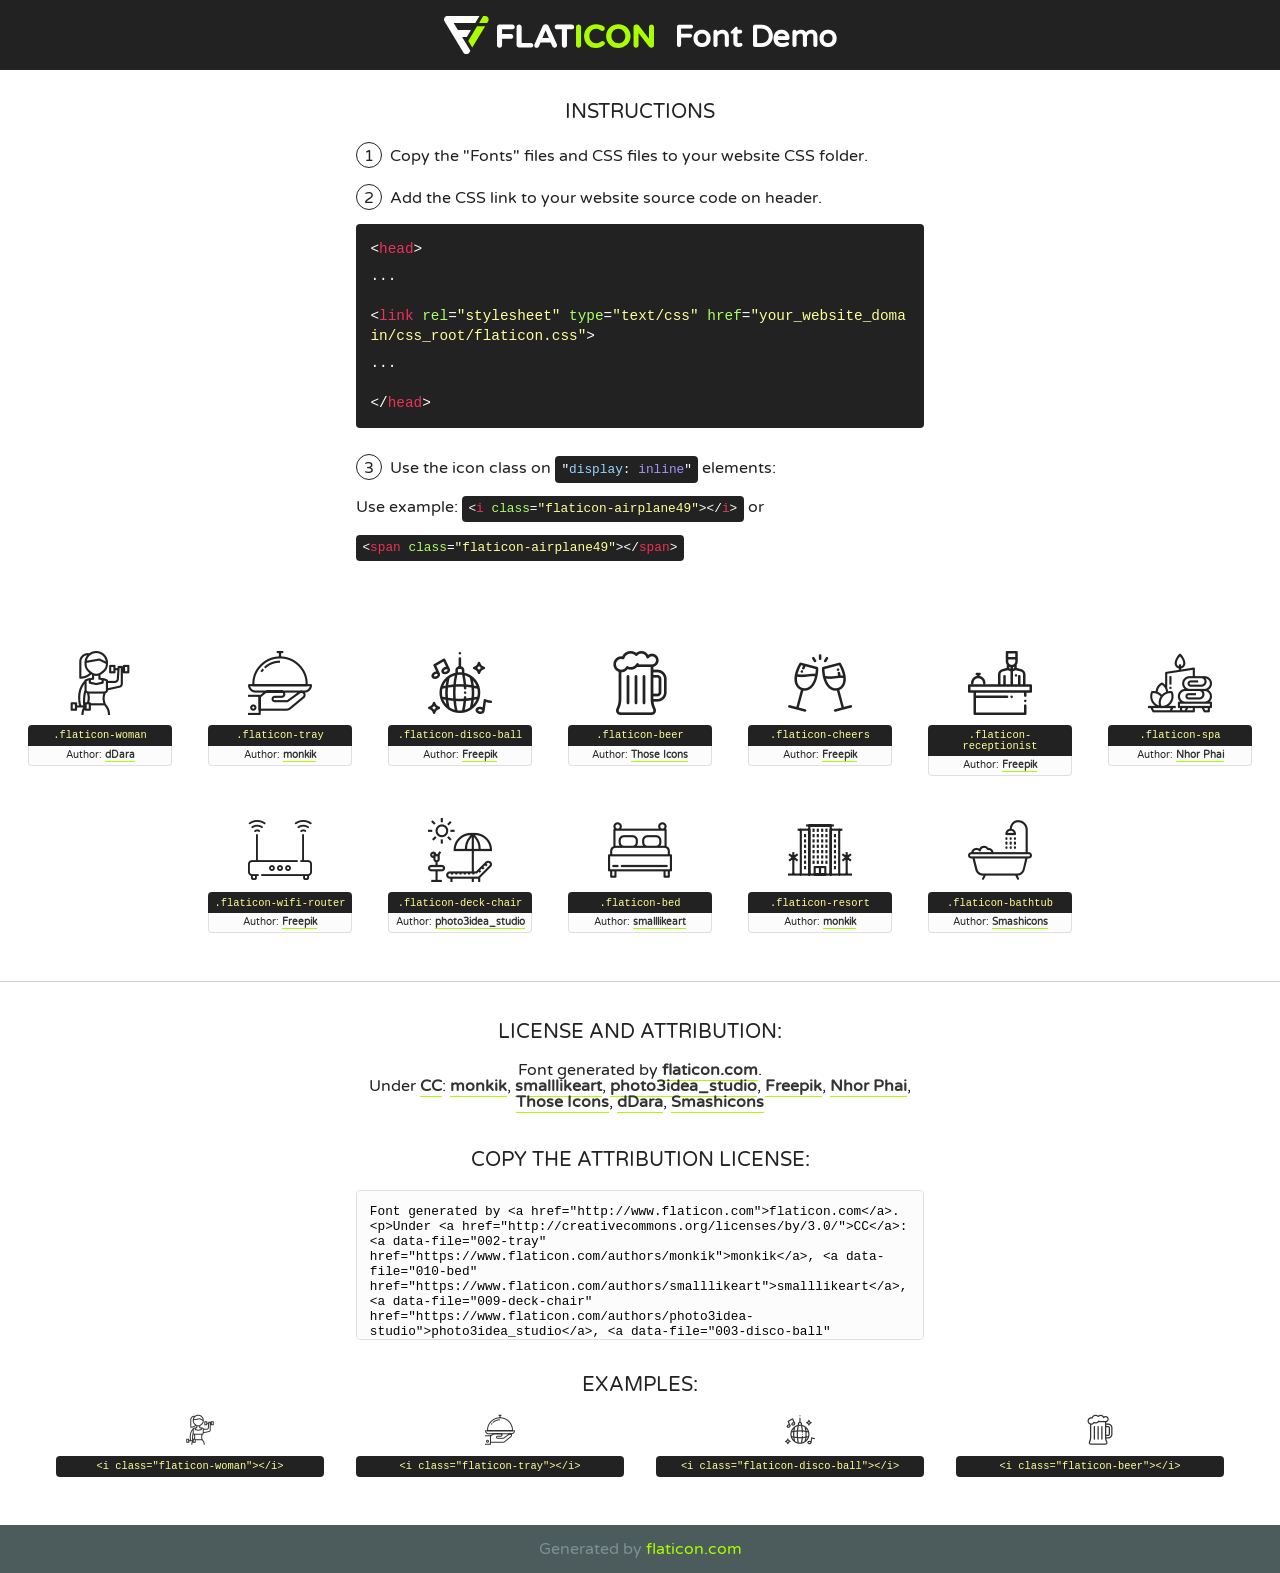
<file: public/fonts/flaticon/font/flaticon.html>
<!DOCTYPE html>
<!--
  Flaticon icon font: Flaticon
  Creation date: 11/07/2018 10:34
-->
<html>
<!DOCTYPE html>
<html>

<head>
    <title>Flaticon WebFont</title>
    <link href="http://fonts.googleapis.com/css?family=Varela+Round" rel="stylesheet" type="text/css" />
    <link rel="stylesheet" type="text/css" href="flaticon.css">
    <meta charset="UTF-8">
    <style>
    html, body, div, span, applet, object, iframe,
    h1, h2, h3, h4, h5, h6, p, blockquote, pre,
    a, abbr, acronym, address, big, cite, code,
    del, dfn, em, img, ins, kbd, q, s, samp,
    small, strike, strong, sub, sup, tt, var,
    b, u, i, center,
    dl, dt, dd, ol, ul, li,
    fieldset, form, label, legend,
    table, caption, tbody, tfoot, thead, tr, th, td,
    article, aside, canvas, details, embed, 
    figure, figcaption, footer, header, hgroup, 
    menu, nav, output, ruby, section, summary,
    time, mark, audio, video {
        margin: 0;
        padding: 0;
        border: 0;
        font-size: 100%;
        font: inherit;
        vertical-align: baseline;
    }
    /* HTML5 display-role reset for older browsers */
    article, aside, details, figcaption, figure, 
    footer, header, hgroup, menu, nav, section {
        display: block;
    }
    body {
        line-height: 1;
    }
    ol, ul {
        list-style: none;
    }
    blockquote, q {
        quotes: none;
    }
    blockquote:before, blockquote:after,
    q:before, q:after {
        content: '';
        content: none;
    }
    table {
        border-collapse: collapse;
        border-spacing: 0;
    }
    body {
        font-family: 'Varela Round', Helvetica, Arial, sans-serif;
        font-size: 16px;
        color: #222;
    }
    a {
        color: #333;
        border-bottom: 1px solid #a9fd00;
        font-weight: bold;
        text-decoration: none;
    }
    * {
        -moz-box-sizing: border-box;
        -webkit-box-sizing: border-box;
        box-sizing: border-box;
        margin: 0;
        padding: 0;
    }
    [class^="flaticon-"]:before, [class*=" flaticon-"]:before, [class^="flaticon-"]:after, [class*=" flaticon-"]:after {
        font-family: Flaticon;
        font-size: 30px;
        font-style: normal;
        margin-left: 20px;
        color: #333;
    }
    .wrapper {
        max-width: 600px;
        margin: auto;
        padding: 0 1em;
    }
    .title {
        font-size: 1.25em;
        text-align: center;
        margin-bottom: 1em;
        text-transform: uppercase;
    }
    header {
        text-align: center;
        background-color: #222;
        color: #fff;
        padding: 1em;
    }
    header .logo {
        width: 210px;
        height: 38px;
        display: inline-block;
        vertical-align: middle;
        margin-right: 1em;
        border: none;
    }
    header strong {
        font-size: 1.95em;
        font-weight: bold;
        vertical-align: middle;
        margin-top: 5px;
        display: inline-block;
    }
    .demo {
        margin: 2em auto;
        line-height: 1.25em;
    }
    .demo ul li {
        margin-bottom: 1em;
    }
    .demo ul li .num {
        color: #222;
        border-radius: 20px;
        display: inline-block;
        width: 26px;
        padding: 3px;
        height: 26px;
        text-align: center;
        margin-right: 0.5em;
        border: 1px solid #222;
    }
    .demo ul li code {
        background-color: #222;
        border-radius: 4px;
        padding: 0.25em 0.5em;
        display: inline-block;
        color: #fff;
        font-family: Consolas,Monaco,Lucida Console,Liberation Mono,DejaVu Sans Mono,Bitstream Vera Sans Mono,Courier New, monospace;
        font-weight: lighter;
        margin-top: 1em;
        font-size: 0.8em;
        word-break: break-all;
    }
    .demo ul li code.big {
        padding: 1em;
        font-size: 0.9em;
    }
    .demo ul li code .red {
        color: #EF3159;
    }
    .demo ul li code .green {
        color: #ACFF65;
    }
    .demo ul li code .yellow {
        color: #FFFF99;
    }
    .demo ul li code .blue {
        color: #99D3FF;
    }
    .demo ul li code .purple {
        color: #A295FF;
    }
    .demo ul li code .dots {
        margin-top: 0.5em;
        display: block;
    }
    #glyphs {
        border-bottom: 1px solid #ccc;
        padding: 2em 0;
        text-align: center;
    }
    .glyph {
        display: inline-block;
        width: 9em;
        margin: 1em;
        text-align: center;
        vertical-align: top;
        background: #FFF;
    }
    .glyph .glyph-icon {
        padding: 10px;
        display: block;
        font-family:"Flaticon";
        font-size: 64px;
        line-height: 1;
    }
    .glyph .glyph-icon:before {
        font-size: 64px;
        color: #222;
        margin-left: 0;
    }
    .class-name {
        font-size: 0.65em;
        background-color: #222;
        color: #fff;
        border-radius: 4px 4px 0 0;
        padding: 0.5em;
        color: #FFFF99;
        font-family: Consolas,Monaco,Lucida Console,Liberation Mono,DejaVu Sans Mono,Bitstream Vera Sans Mono,Courier New, monospace;
    }
    .author-name {
        font-size: 0.6em;
        background-color: #fcfcfd;
        border: 1px solid #DEDEE4;
        border-top: 0;
        border-radius: 0 0 4px 4px;
        padding: 0.5em;
    }
    .class-name:last-child {
        font-size: 10px;
        color:#888;
    }
    .class-name:last-child a {
        font-size: 10px;
        color:#555;
    }
    .class-name:last-child a:hover {
        color:#a9fd00;
    }
    .glyph > input {
        display: block;
        width: 100px;
        margin: 5px auto;
        text-align: center;
        font-size: 12px;
        cursor: text;
    }
    .glyph > input.icon-input {
        font-family:"Flaticon";
        font-size: 16px;
        margin-bottom: 10px;
    }
    .attribution .title {
        margin-top: 2em;
    }
    .attribution textarea {
        background-color: #fcfcfd;
        padding: 1em;
        border: none;
        box-shadow: none;
        border: 1px solid #DEDEE4;
        border-radius: 4px;
        resize: none;
        width: 100%;
        height: 150px;
        font-size: 0.8em;
        font-family: Consolas,Monaco,Lucida Console,Liberation Mono,DejaVu Sans Mono,Bitstream Vera Sans Mono,Courier New, monospace;
        -webkit-appearance: none;
    }
    .iconsuse {
        margin: 2em auto;
        text-align: center;
        max-width: 1200px;
    }
    .iconsuse:after {
        content: '';
        display: table;
        clear: both;
    }
    .iconsuse .image {
        float: left;
        width: 25%;
        padding: 0 1em;
    }
    .iconsuse .image p {
        margin-bottom: 1em;
    }
    .iconsuse .image span {
        display: block;
        font-size: 0.65em;
        background-color: #222;
        color: #fff;
        border-radius: 4px;
        padding: 0.5em;
        color: #FFFF99;
        margin-top: 1em;
        font-family: Consolas,Monaco,Lucida Console,Liberation Mono,DejaVu Sans Mono,Bitstream Vera Sans Mono,Courier New, monospace;
    }
    #footer {
        text-align: center;
        background-color: #4C5B5C;
        color: #7c9192;
        padding: 1em;
    }
    #footer a {
        border: none;
        color: #a9fd00;
        font-weight: normal;
    }
    @media (max-width: 960px) {
        .iconsuse .image {
            width: 50%;
        }
    }
    @media (max-width: 560px) {
        .iconsuse .image {
            width: 100%;
        }
    }
    </style>
</head>

<body class="characters-off">

    <header>
        <a href="http://www.flaticon.com" target="_blank" class="logo">
            <svg version="1.1" xmlns="http://www.w3.org/2000/svg" xmlns:xlink="http://www.w3.org/1999/xlink" xmlns:a="http://ns.adobe.com/AdobeSVGViewerExtensions/3.0/" viewBox="0 0 560.875 102.036" enable-background="new 0 0 560.875 102.036" xml:space="preserve">
                <defs>
                </defs>
                <g>
                    <g class="letters">
                        <path fill="#ffffff" d="M141.596,29.675c0-3.777,2.985-6.767,6.764-6.767h34.438c3.426,0,6.15,2.728,6.15,6.15
                        c0,3.43-2.724,6.149-6.15,6.149h-27.674v13.091h23.719c3.429,0,6.151,2.724,6.151,6.15c0,3.43-2.723,6.149-6.151,6.149h-23.719
                        v17.574c0,3.773-2.986,6.761-6.764,6.761c-3.779,0-6.764-2.989-6.764-6.761V29.675z"></path>
                        <path fill="#ffffff" d="M193.844,29.149c0-3.781,2.985-6.767,6.764-6.767c3.776,0,6.763,2.985,6.763,6.767v42.957h25.039
                        c3.426,0,6.149,2.726,6.149,6.153c0,3.425-2.723,6.15-6.149,6.15h-31.802c-3.779,0-6.764-2.986-6.764-6.768V29.149z"></path>
                        <path fill="#ffffff" d="M241.891,75.71l21.438-48.407c1.492-3.341,4.215-5.357,7.906-5.357h0.792
                        c3.686,0,6.323,2.017,7.815,5.357l21.439,48.407c0.436,0.967,0.701,1.845,0.701,2.723c0,3.602-2.809,6.501-6.414,6.501
                        c-3.161,0-5.269-1.845-6.499-4.655l-4.132-9.661h-27.059l-4.301,10.102c-1.144,2.631-3.426,4.214-6.237,4.214
                        c-3.517,0-6.24-2.81-6.24-6.325C241.1,77.64,241.451,76.677,241.891,75.71z M279.932,58.666l-8.521-20.297l-8.526,20.297H279.932
                        z"></path>
                        <path fill="#ffffff" d="M314.864,35.387H301.86c-3.429,0-6.239-2.813-6.239-6.238c0-3.429,2.811-6.24,6.239-6.24h39.533
                        c3.426,0,6.237,2.811,6.237,6.24c0,3.425-2.811,6.238-6.237,6.238h-13.001v42.785c0,3.773-2.99,6.761-6.764,6.761
                        c-3.779,0-6.764-2.989-6.764-6.761V35.387z"></path>
                        <path fill="#A9FD00" d="M352.615,29.149c0-3.781,2.985-6.767,6.767-6.767c3.774,0,6.761,2.985,6.761,6.767v49.024
                        c0,3.773-2.987,6.761-6.761,6.761c-3.781,0-6.767-2.989-6.767-6.761V29.149z"></path>
                        <path fill="#A9FD00" d="M374.132,53.836v-0.179c0-17.481,13.178-31.801,32.065-31.801c9.22,0,15.459,2.458,20.557,6.238
                        c1.402,1.054,2.637,2.985,2.637,5.357c0,3.692-2.985,6.59-6.681,6.59c-1.845,0-3.071-0.702-4.044-1.319
                        c-3.776-2.813-7.729-4.393-12.562-4.393c-10.364,0-17.831,8.611-17.831,19.154v0.173c0,10.542,7.291,19.329,17.831,19.329
                        c5.715,0,9.492-1.756,13.359-4.834c1.049-0.874,2.458-1.491,4.039-1.491c3.429,0,6.325,2.813,6.325,6.236
                        c0,2.106-1.056,3.78-2.282,4.834c-5.539,4.834-12.036,7.733-21.878,7.733C387.572,85.464,374.132,71.493,374.132,53.836z"></path>
                        <path fill="#A9FD00" d="M433.009,53.836v-0.179c0-17.481,13.79-31.801,32.766-31.801c18.981,0,32.592,14.143,32.592,31.628v0.173
                        c0,17.483-13.785,31.807-32.769,31.807C446.625,85.464,433.009,71.32,433.009,53.836z M484.224,53.836v-0.179
                        c0-10.539-7.725-19.326-18.626-19.326c-10.893,0-18.449,8.611-18.449,19.154v0.173c0,10.542,7.73,19.329,18.626,19.329
                        C476.676,72.986,484.224,64.378,484.224,53.836z"></path>
                        <path fill="#A9FD00" d="M506.233,29.321c0-3.774,2.99-6.763,6.767-6.763h1.401c3.252,0,5.183,1.583,7.029,3.953l26.093,34.265
                        V29.059c0-3.692,2.99-6.677,6.681-6.677c3.683,0,6.671,2.985,6.671,6.677v48.934c0,3.78-2.987,6.765-6.764,6.765h-0.436
                        c-3.257,0-5.188-1.581-7.034-3.953l-27.056-35.492v32.944c0,3.687-2.985,6.676-6.678,6.676c-3.683,0-6.673-2.989-6.673-6.676
                        V29.321z"></path>
                    </g>
                    <g class="insignia">
                        <path fill="#ffffff" d="M48.372,56.137h12.517l11.156-18.537H37.186L25.688,18.539h57.825L94.668,0H9.271
                        C5.925,0,2.842,1.801,1.198,4.716c-1.644,2.907-1.593,6.482,0.134,9.343l50.38,83.501c1.678,2.781,4.689,4.476,7.938,4.476
                        c3.246,0,6.257-1.695,7.935-4.476l2.898-4.804L48.372,56.137z"></path>
                        <g class="i">
                            <path fill="#A9FD00" d="M93.575,18.539h0.031v0.004l21.652,0.004l2.705-4.488c1.727-2.861,1.778-6.436,0.133-9.343
                            C116.454,1.801,113.371,0,110.026,0h-5.294L93.575,18.539z"></path>
                            <polygon fill="#A9FD00" points="88.291,27.356 64.725,66.486 75.519,84.404 109.942,27.356"></polygon>
                        </g>
                    </g>
                </g>
            </svg>
        </a>
        <strong>Font Demo</strong>
    </header>


    <section class="demo wrapper">

        <p class="title">Instructions</p>

        <ul>
            <li>
                <span class="num">1</span>Copy the "Fonts" files and CSS files to your website CSS folder.
            </li>
            <li>
                <span class="num">2</span>Add the CSS link to your website source code on header.
                <code class="big">
                    &lt;<span class="red">head</span>&gt;
                    <br/><span class="dots">...</span>
                    <br/>&lt;<span class="red">link</span> <span class="green">rel</span>=<span class="yellow">"stylesheet"</span> <span class="green">type</span>=<span class="yellow">"text/css"</span> <span class="green">href</span>=<span class="yellow">"your_website_domain/css_root/flaticon.css"</span>&gt;
                    <br/><span class="dots">...</span>
                    <br/>&lt;/<span class="red">head</span>&gt;
                </code>
            </li>

            <li>
                <p>
                    <span class="num">3</span>Use the icon class on <code>"<span class="blue">display</span>:<span class="purple"> inline</span>"</code> elements:
                    <br />
                    Use example: <code>&lt;<span class="red">i</span> <span class="green">class</span>=<span class="yellow">&quot;flaticon-airplane49&quot;</span>&gt;&lt;/<span class="red">i</span>&gt;</code> or <code>&lt;<span class="red">span</span> <span class="green">class</span>=<span class="yellow">&quot;flaticon-airplane49&quot;</span>&gt;&lt;/<span class="red">span</span>&gt;</code>
            </li>
        </ul>

    </section>




   <section id="glyphs">          
    
      
        <div class="glyph"><div class="glyph-icon flaticon-woman"></div>
            <div class="class-name">.flaticon-woman</div>
            <div class="author-name">Author: <a data-file="001-woman" href="https://www.flaticon.com/authors/ddara">dDara</a> </div> 
        </div>        
        
        <div class="glyph"><div class="glyph-icon flaticon-tray"></div>
            <div class="class-name">.flaticon-tray</div>
            <div class="author-name">Author: <a data-file="002-tray" href="https://www.flaticon.com/authors/monkik">monkik</a> </div> 
        </div>        
        
        <div class="glyph"><div class="glyph-icon flaticon-disco-ball"></div>
            <div class="class-name">.flaticon-disco-ball</div>
            <div class="author-name">Author: <a data-file="003-disco-ball" href="http://www.freepik.com">Freepik</a> </div> 
        </div>        
        
        <div class="glyph"><div class="glyph-icon flaticon-beer"></div>
            <div class="class-name">.flaticon-beer</div>
            <div class="author-name">Author: <a data-file="004-beer" href="https://www.flaticon.com/authors/those-icons">Those Icons</a> </div> 
        </div>        
        
        <div class="glyph"><div class="glyph-icon flaticon-cheers"></div>
            <div class="class-name">.flaticon-cheers</div>
            <div class="author-name">Author: <a data-file="005-cheers" href="http://www.freepik.com">Freepik</a> </div> 
        </div>        
        
        <div class="glyph"><div class="glyph-icon flaticon-receptionist"></div>
            <div class="class-name">.flaticon-receptionist</div>
            <div class="author-name">Author: <a data-file="006-receptionist" href="http://www.freepik.com">Freepik</a> </div> 
        </div>        
        
        <div class="glyph"><div class="glyph-icon flaticon-spa"></div>
            <div class="class-name">.flaticon-spa</div>
            <div class="author-name">Author: <a data-file="007-spa" href="https://www.flaticon.com/authors/nhor-phai">Nhor Phai</a> </div> 
        </div>        
        
        <div class="glyph"><div class="glyph-icon flaticon-wifi-router"></div>
            <div class="class-name">.flaticon-wifi-router</div>
            <div class="author-name">Author: <a data-file="008-wifi-router" href="http://www.freepik.com">Freepik</a> </div> 
        </div>        
        
        <div class="glyph"><div class="glyph-icon flaticon-deck-chair"></div>
            <div class="class-name">.flaticon-deck-chair</div>
            <div class="author-name">Author: <a data-file="009-deck-chair" href="https://www.flaticon.com/authors/photo3idea-studio">photo3idea_studio</a> </div> 
        </div>        
        
        <div class="glyph"><div class="glyph-icon flaticon-bed"></div>
            <div class="class-name">.flaticon-bed</div>
            <div class="author-name">Author: <a data-file="010-bed" href="https://www.flaticon.com/authors/smalllikeart">smalllikeart</a> </div> 
        </div>        
        
        <div class="glyph"><div class="glyph-icon flaticon-resort"></div>
            <div class="class-name">.flaticon-resort</div>
            <div class="author-name">Author: <a data-file="011-resort" href="https://www.flaticon.com/authors/monkik">monkik</a> </div> 
        </div>        
        
        <div class="glyph"><div class="glyph-icon flaticon-bathtub"></div>
            <div class="class-name">.flaticon-bathtub</div>
            <div class="author-name">Author: <a data-file="012-bathtub" href="https://www.flaticon.com/authors/smashicons">Smashicons</a> </div> 
        </div>        
        

    </section>



    <section class="attribution wrapper"   style="text-align:center;">

      <div class="title">License and attribution:</div><div class="attrDiv">Font generated by <a href="http://www.flaticon.com">flaticon.com</a>. <div><p>Under <a href="http://creativecommons.org/licenses/by/3.0/">CC</a>: <a data-file="002-tray" href="https://www.flaticon.com/authors/monkik">monkik</a>, <a data-file="010-bed" href="https://www.flaticon.com/authors/smalllikeart">smalllikeart</a>, <a data-file="009-deck-chair" href="https://www.flaticon.com/authors/photo3idea-studio">photo3idea_studio</a>, <a data-file="003-disco-ball" href="http://www.freepik.com">Freepik</a>, <a data-file="007-spa" href="https://www.flaticon.com/authors/nhor-phai">Nhor Phai</a>, <a data-file="004-beer" href="https://www.flaticon.com/authors/those-icons">Those Icons</a>, <a data-file="001-woman" href="https://www.flaticon.com/authors/ddara">dDara</a>, <a data-file="012-bathtub" href="https://www.flaticon.com/authors/smashicons">Smashicons</a></p>  </div>
      </div>
      <div class="title">Copy the Attribution License:</div>

    <textarea onclick="this.focus();this.select();">Font generated by &lt;a href=&quot;http://www.flaticon.com&quot;&gt;flaticon.com&lt;/a&gt;. <p>Under <a href="http://creativecommons.org/licenses/by/3.0/">CC</a>: <a data-file="002-tray" href="https://www.flaticon.com/authors/monkik">monkik</a>, <a data-file="010-bed" href="https://www.flaticon.com/authors/smalllikeart">smalllikeart</a>, <a data-file="009-deck-chair" href="https://www.flaticon.com/authors/photo3idea-studio">photo3idea_studio</a>, <a data-file="003-disco-ball" href="http://www.freepik.com">Freepik</a>, <a data-file="007-spa" href="https://www.flaticon.com/authors/nhor-phai">Nhor Phai</a>, <a data-file="004-beer" href="https://www.flaticon.com/authors/those-icons">Those Icons</a>, <a data-file="001-woman" href="https://www.flaticon.com/authors/ddara">dDara</a>, <a data-file="012-bathtub" href="https://www.flaticon.com/authors/smashicons">Smashicons</a></p>  
     </textarea>

    </section>

    <section class="iconsuse">

          <div class="title">Examples:</div>            
             
            <div class="image">
                <p>
                    <i class="glyph-icon flaticon-woman"></i> 
                    <span>&lt;i class=&quot;flaticon-woman&quot;&gt;&lt;/i&gt;</span>
                </p>
            </div>
            
            <div class="image">
                <p>
                    <i class="glyph-icon flaticon-tray"></i> 
                    <span>&lt;i class=&quot;flaticon-tray&quot;&gt;&lt;/i&gt;</span>
                </p>
            </div>
            
            <div class="image">
                <p>
                    <i class="glyph-icon flaticon-disco-ball"></i> 
                    <span>&lt;i class=&quot;flaticon-disco-ball&quot;&gt;&lt;/i&gt;</span>
                </p>
            </div>
            
            <div class="image">
                <p>
                    <i class="glyph-icon flaticon-beer"></i> 
                    <span>&lt;i class=&quot;flaticon-beer&quot;&gt;&lt;/i&gt;</span>
                </p>
            </div>
                       
        </div>
                            
    </section>

<div id="footer">
    <div>Generated by <a href="http://www.flaticon.com">flaticon.com</a>
    </div>
</div>



</body>
</html>
</file>
<file: public/fonts/flaticon/font/flaticon.css>
/*
  	Flaticon icon font: Flaticon
  	Creation date: 11/07/2018 10:34
  	*/

@font-face {
  font-family: "Flaticon";
  src: url("./Flaticon.eot");
  src: url("./Flaticon.eot?#iefix") format("embedded-opentype"),
       url("./Flaticon.woff") format("woff"),
       url("./Flaticon.ttf") format("truetype"),
       url("./Flaticon.svg#Flaticon") format("svg");
  font-weight: normal;
  font-style: normal;
}

@media screen and (-webkit-min-device-pixel-ratio:0) {
  @font-face {
    font-family: "Flaticon";
    src: url("./Flaticon.svg#Flaticon") format("svg");
  }
}

[class^="flaticon-"]:before, [class*=" flaticon-"]:before,
[class^="flaticon-"]:after, [class*=" flaticon-"]:after {   
  font-family: Flaticon;
        font-size: 20px;
font-style: normal;
margin-left: 20px;
}

.flaticon-woman:before { content: "\f100"; }
.flaticon-tray:before { content: "\f101"; }
.flaticon-disco-ball:before { content: "\f102"; }
.flaticon-beer:before { content: "\f103"; }
.flaticon-cheers:before { content: "\f104"; }
.flaticon-receptionist:before { content: "\f105"; }
.flaticon-spa:before { content: "\f106"; }
.flaticon-wifi-router:before { content: "\f107"; }
.flaticon-deck-chair:before { content: "\f108"; }
.flaticon-bed:before { content: "\f109"; }
.flaticon-resort:before { content: "\f10a"; }
.flaticon-bathtub:before { content: "\f10b"; }
</file>
